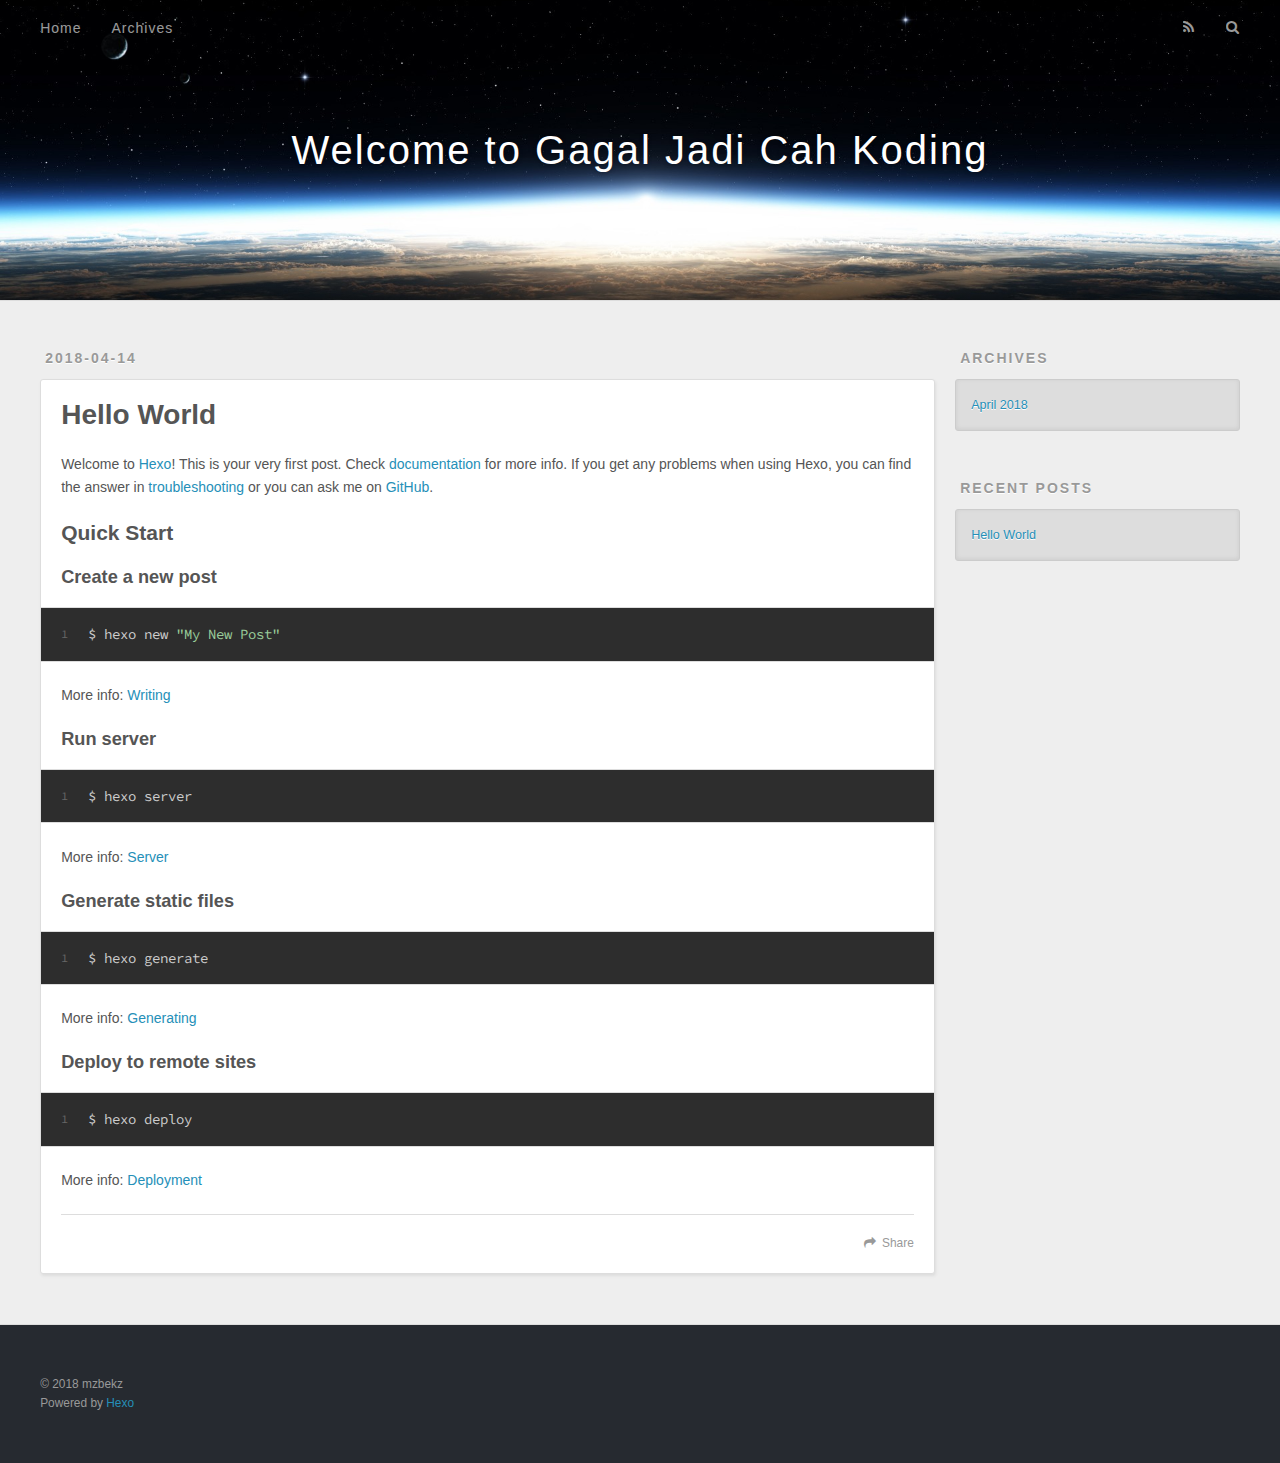
<file: index.html>
<!DOCTYPE html>
<html>
<head>
  <meta charset="utf-8">
  

  
  <title>Welcome to Gagal Jadi Cah Koding</title>
  <meta name="viewport" content="width=device-width, initial-scale=1, maximum-scale=1">
  <meta property="og:type" content="website">
<meta property="og:title" content="Welcome to Gagal Jadi Cah Koding">
<meta property="og:url" content="http://mamuth017.github.io/index.html">
<meta property="og:site_name" content="Welcome to Gagal Jadi Cah Koding">
<meta property="og:locale" content="en">
<meta name="twitter:card" content="summary">
<meta name="twitter:title" content="Welcome to Gagal Jadi Cah Koding">
  
    <link rel="alternate" href="/atom.xml" title="Welcome to Gagal Jadi Cah Koding" type="application/atom+xml">
  
  
    <link rel="icon" href="/favicon.png">
  
  
    <link href="//fonts.googleapis.com/css?family=Source+Code+Pro" rel="stylesheet" type="text/css">
  
  <link rel="stylesheet" href="/css/style.css">
</head>

<body>
  <div id="container">
    <div id="wrap">
      <header id="header">
  <div id="banner"></div>
  <div id="header-outer" class="outer">
    <div id="header-title" class="inner">
      <h1 id="logo-wrap">
        <a href="/" id="logo">Welcome to Gagal Jadi Cah Koding</a>
      </h1>
      
    </div>
    <div id="header-inner" class="inner">
      <nav id="main-nav">
        <a id="main-nav-toggle" class="nav-icon"></a>
        
          <a class="main-nav-link" href="/">Home</a>
        
          <a class="main-nav-link" href="/archives">Archives</a>
        
      </nav>
      <nav id="sub-nav">
        
          <a id="nav-rss-link" class="nav-icon" href="/atom.xml" title="RSS Feed"></a>
        
        <a id="nav-search-btn" class="nav-icon" title="Search"></a>
      </nav>
      <div id="search-form-wrap">
        <form action="//google.com/search" method="get" accept-charset="UTF-8" class="search-form"><input type="search" name="q" class="search-form-input" placeholder="Search"><button type="submit" class="search-form-submit">&#xF002;</button><input type="hidden" name="sitesearch" value="http://mamuth017.github.io"></form>
      </div>
    </div>
  </div>
</header>
      <div class="outer">
        <section id="main">
  
    <article id="post-hello-world" class="article article-type-post" itemscope itemprop="blogPost">
  <div class="article-meta">
    <a href="/2018/04/14/hello-world/" class="article-date">
  <time datetime="2018-04-14T16:30:53.271Z" itemprop="datePublished">2018-04-14</time>
</a>
    
  </div>
  <div class="article-inner">
    
    
      <header class="article-header">
        
  
    <h1 itemprop="name">
      <a class="article-title" href="/2018/04/14/hello-world/">Hello World</a>
    </h1>
  

      </header>
    
    <div class="article-entry" itemprop="articleBody">
      
        <p>Welcome to <a href="https://hexo.io/" target="_blank" rel="noopener">Hexo</a>! This is your very first post. Check <a href="https://hexo.io/docs/" target="_blank" rel="noopener">documentation</a> for more info. If you get any problems when using Hexo, you can find the answer in <a href="https://hexo.io/docs/troubleshooting.html" target="_blank" rel="noopener">troubleshooting</a> or you can ask me on <a href="https://github.com/hexojs/hexo/issues" target="_blank" rel="noopener">GitHub</a>.</p>
<h2 id="Quick-Start"><a href="#Quick-Start" class="headerlink" title="Quick Start"></a>Quick Start</h2><h3 id="Create-a-new-post"><a href="#Create-a-new-post" class="headerlink" title="Create a new post"></a>Create a new post</h3><figure class="highlight bash"><table><tr><td class="gutter"><pre><span class="line">1</span><br></pre></td><td class="code"><pre><span class="line">$ hexo new <span class="string">"My New Post"</span></span><br></pre></td></tr></table></figure>
<p>More info: <a href="https://hexo.io/docs/writing.html" target="_blank" rel="noopener">Writing</a></p>
<h3 id="Run-server"><a href="#Run-server" class="headerlink" title="Run server"></a>Run server</h3><figure class="highlight bash"><table><tr><td class="gutter"><pre><span class="line">1</span><br></pre></td><td class="code"><pre><span class="line">$ hexo server</span><br></pre></td></tr></table></figure>
<p>More info: <a href="https://hexo.io/docs/server.html" target="_blank" rel="noopener">Server</a></p>
<h3 id="Generate-static-files"><a href="#Generate-static-files" class="headerlink" title="Generate static files"></a>Generate static files</h3><figure class="highlight bash"><table><tr><td class="gutter"><pre><span class="line">1</span><br></pre></td><td class="code"><pre><span class="line">$ hexo generate</span><br></pre></td></tr></table></figure>
<p>More info: <a href="https://hexo.io/docs/generating.html" target="_blank" rel="noopener">Generating</a></p>
<h3 id="Deploy-to-remote-sites"><a href="#Deploy-to-remote-sites" class="headerlink" title="Deploy to remote sites"></a>Deploy to remote sites</h3><figure class="highlight bash"><table><tr><td class="gutter"><pre><span class="line">1</span><br></pre></td><td class="code"><pre><span class="line">$ hexo deploy</span><br></pre></td></tr></table></figure>
<p>More info: <a href="https://hexo.io/docs/deployment.html" target="_blank" rel="noopener">Deployment</a></p>

      
    </div>
    <footer class="article-footer">
      <a data-url="http://mamuth017.github.io/2018/04/14/hello-world/" data-id="cjg7ekpvo0000y2jar659qsdq" class="article-share-link">Share</a>
      
      
    </footer>
  </div>
  
</article>


  


</section>
        
          <aside id="sidebar">
  
    

  
    

  
    
  
    
  <div class="widget-wrap">
    <h3 class="widget-title">Archives</h3>
    <div class="widget">
      <ul class="archive-list"><li class="archive-list-item"><a class="archive-list-link" href="/archives/2018/04/">April 2018</a></li></ul>
    </div>
  </div>


  
    
  <div class="widget-wrap">
    <h3 class="widget-title">Recent Posts</h3>
    <div class="widget">
      <ul>
        
          <li>
            <a href="/2018/04/14/hello-world/">Hello World</a>
          </li>
        
      </ul>
    </div>
  </div>

  
</aside>
        
      </div>
      <footer id="footer">
  
  <div class="outer">
    <div id="footer-info" class="inner">
      &copy; 2018 mzbekz<br>
      Powered by <a href="http://hexo.io/" target="_blank">Hexo</a>
    </div>
  </div>
</footer>
    </div>
    <nav id="mobile-nav">
  
    <a href="/" class="mobile-nav-link">Home</a>
  
    <a href="/archives" class="mobile-nav-link">Archives</a>
  
</nav>
    

<script src="//ajax.googleapis.com/ajax/libs/jquery/2.0.3/jquery.min.js"></script>


  <link rel="stylesheet" href="/fancybox/jquery.fancybox.css">
  <script src="/fancybox/jquery.fancybox.pack.js"></script>


<script src="/js/script.js"></script>



  </div>
</body>
</html>
</file>
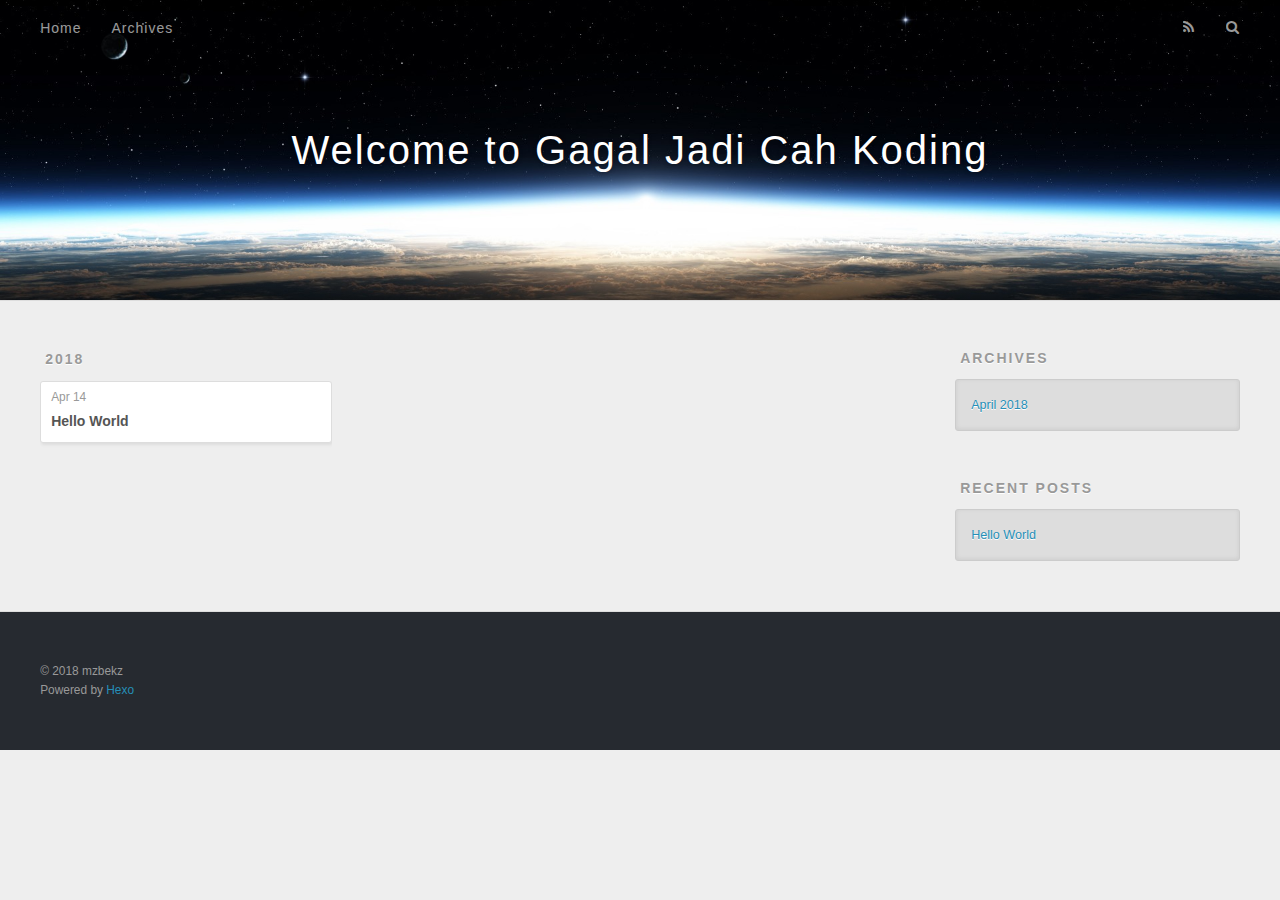
<file: archives/index.html>
<!DOCTYPE html>
<html>
<head>
  <meta charset="utf-8">
  

  
  <title>Archives | Welcome to Gagal Jadi Cah Koding</title>
  <meta name="viewport" content="width=device-width, initial-scale=1, maximum-scale=1">
  <meta property="og:type" content="website">
<meta property="og:title" content="Welcome to Gagal Jadi Cah Koding">
<meta property="og:url" content="http://mamuth017.github.io/archives/index.html">
<meta property="og:site_name" content="Welcome to Gagal Jadi Cah Koding">
<meta property="og:locale" content="en">
<meta name="twitter:card" content="summary">
<meta name="twitter:title" content="Welcome to Gagal Jadi Cah Koding">
  
    <link rel="alternate" href="/atom.xml" title="Welcome to Gagal Jadi Cah Koding" type="application/atom+xml">
  
  
    <link rel="icon" href="/favicon.png">
  
  
    <link href="//fonts.googleapis.com/css?family=Source+Code+Pro" rel="stylesheet" type="text/css">
  
  <link rel="stylesheet" href="/css/style.css">
</head>

<body>
  <div id="container">
    <div id="wrap">
      <header id="header">
  <div id="banner"></div>
  <div id="header-outer" class="outer">
    <div id="header-title" class="inner">
      <h1 id="logo-wrap">
        <a href="/" id="logo">Welcome to Gagal Jadi Cah Koding</a>
      </h1>
      
    </div>
    <div id="header-inner" class="inner">
      <nav id="main-nav">
        <a id="main-nav-toggle" class="nav-icon"></a>
        
          <a class="main-nav-link" href="/">Home</a>
        
          <a class="main-nav-link" href="/archives">Archives</a>
        
      </nav>
      <nav id="sub-nav">
        
          <a id="nav-rss-link" class="nav-icon" href="/atom.xml" title="RSS Feed"></a>
        
        <a id="nav-search-btn" class="nav-icon" title="Search"></a>
      </nav>
      <div id="search-form-wrap">
        <form action="//google.com/search" method="get" accept-charset="UTF-8" class="search-form"><input type="search" name="q" class="search-form-input" placeholder="Search"><button type="submit" class="search-form-submit">&#xF002;</button><input type="hidden" name="sitesearch" value="http://mamuth017.github.io"></form>
      </div>
    </div>
  </div>
</header>
      <div class="outer">
        <section id="main">
  
  
    
    
      
      
      <section class="archives-wrap">
        <div class="archive-year-wrap">
          <a href="/archives/2018" class="archive-year">2018</a>
        </div>
        <div class="archives">
    
    <article class="archive-article archive-type-post">
  <div class="archive-article-inner">
    <header class="archive-article-header">
      <a href="/2018/04/14/hello-world/" class="archive-article-date">
  <time datetime="2018-04-14T16:30:53.271Z" itemprop="datePublished">Apr 14</time>
</a>
      
  
    <h1 itemprop="name">
      <a class="archive-article-title" href="/2018/04/14/hello-world/">Hello World</a>
    </h1>
  

    </header>
  </div>
</article>
  
  
    </div></section>
  


</section>
        
          <aside id="sidebar">
  
    

  
    

  
    
  
    
  <div class="widget-wrap">
    <h3 class="widget-title">Archives</h3>
    <div class="widget">
      <ul class="archive-list"><li class="archive-list-item"><a class="archive-list-link" href="/archives/2018/04/">April 2018</a></li></ul>
    </div>
  </div>


  
    
  <div class="widget-wrap">
    <h3 class="widget-title">Recent Posts</h3>
    <div class="widget">
      <ul>
        
          <li>
            <a href="/2018/04/14/hello-world/">Hello World</a>
          </li>
        
      </ul>
    </div>
  </div>

  
</aside>
        
      </div>
      <footer id="footer">
  
  <div class="outer">
    <div id="footer-info" class="inner">
      &copy; 2018 mzbekz<br>
      Powered by <a href="http://hexo.io/" target="_blank">Hexo</a>
    </div>
  </div>
</footer>
    </div>
    <nav id="mobile-nav">
  
    <a href="/" class="mobile-nav-link">Home</a>
  
    <a href="/archives" class="mobile-nav-link">Archives</a>
  
</nav>
    

<script src="//ajax.googleapis.com/ajax/libs/jquery/2.0.3/jquery.min.js"></script>


  <link rel="stylesheet" href="/fancybox/jquery.fancybox.css">
  <script src="/fancybox/jquery.fancybox.pack.js"></script>


<script src="/js/script.js"></script>



  </div>
</body>
</html>
</file>
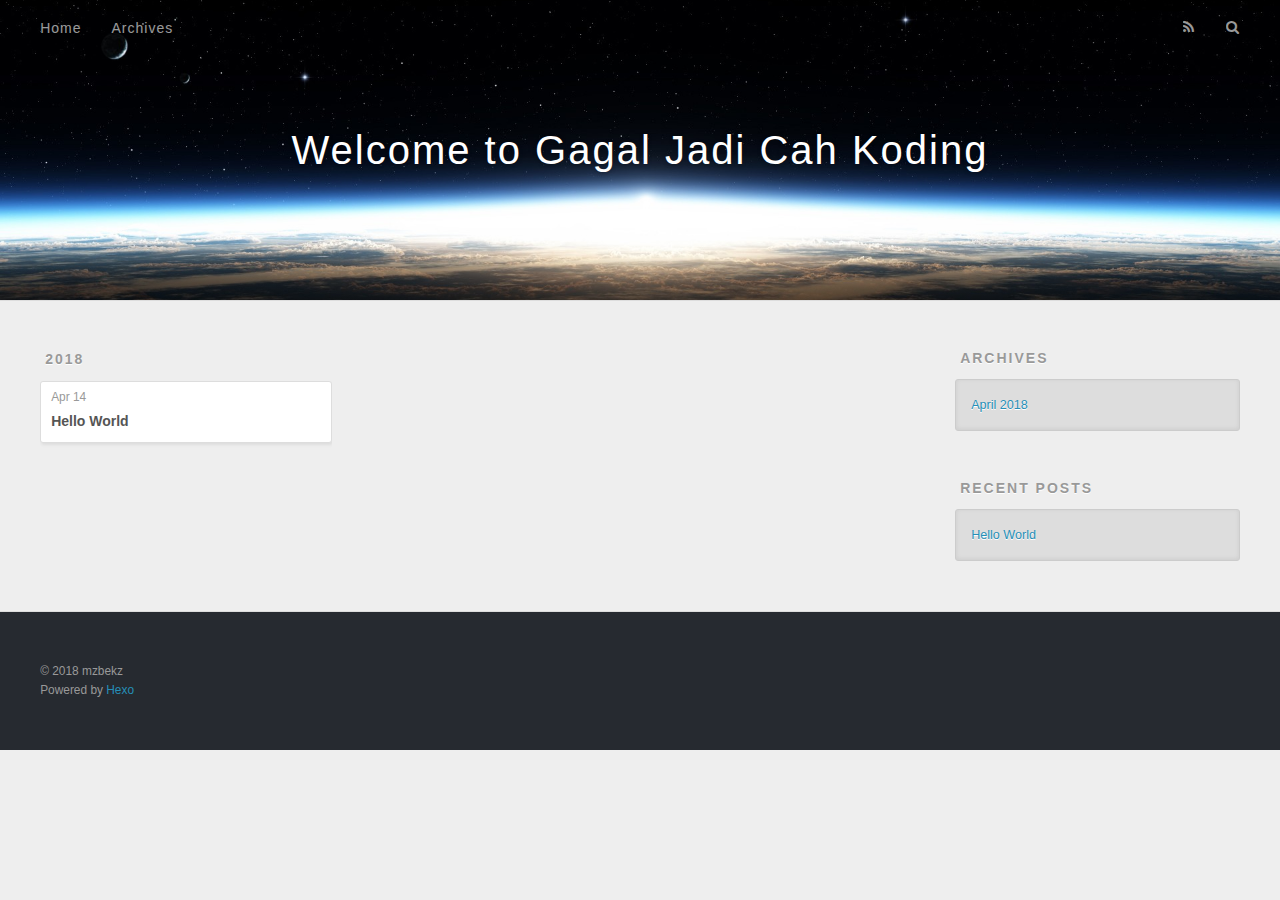
<file: archives/2018/index.html>
<!DOCTYPE html>
<html>
<head>
  <meta charset="utf-8">
  

  
  <title>Archives: 2018 | Welcome to Gagal Jadi Cah Koding</title>
  <meta name="viewport" content="width=device-width, initial-scale=1, maximum-scale=1">
  <meta property="og:type" content="website">
<meta property="og:title" content="Welcome to Gagal Jadi Cah Koding">
<meta property="og:url" content="http://mamuth017.github.io/archives/2018/index.html">
<meta property="og:site_name" content="Welcome to Gagal Jadi Cah Koding">
<meta property="og:locale" content="en">
<meta name="twitter:card" content="summary">
<meta name="twitter:title" content="Welcome to Gagal Jadi Cah Koding">
  
    <link rel="alternate" href="/atom.xml" title="Welcome to Gagal Jadi Cah Koding" type="application/atom+xml">
  
  
    <link rel="icon" href="/favicon.png">
  
  
    <link href="//fonts.googleapis.com/css?family=Source+Code+Pro" rel="stylesheet" type="text/css">
  
  <link rel="stylesheet" href="/css/style.css">
</head>

<body>
  <div id="container">
    <div id="wrap">
      <header id="header">
  <div id="banner"></div>
  <div id="header-outer" class="outer">
    <div id="header-title" class="inner">
      <h1 id="logo-wrap">
        <a href="/" id="logo">Welcome to Gagal Jadi Cah Koding</a>
      </h1>
      
    </div>
    <div id="header-inner" class="inner">
      <nav id="main-nav">
        <a id="main-nav-toggle" class="nav-icon"></a>
        
          <a class="main-nav-link" href="/">Home</a>
        
          <a class="main-nav-link" href="/archives">Archives</a>
        
      </nav>
      <nav id="sub-nav">
        
          <a id="nav-rss-link" class="nav-icon" href="/atom.xml" title="RSS Feed"></a>
        
        <a id="nav-search-btn" class="nav-icon" title="Search"></a>
      </nav>
      <div id="search-form-wrap">
        <form action="//google.com/search" method="get" accept-charset="UTF-8" class="search-form"><input type="search" name="q" class="search-form-input" placeholder="Search"><button type="submit" class="search-form-submit">&#xF002;</button><input type="hidden" name="sitesearch" value="http://mamuth017.github.io"></form>
      </div>
    </div>
  </div>
</header>
      <div class="outer">
        <section id="main">
  
  
    
    
      
      
      <section class="archives-wrap">
        <div class="archive-year-wrap">
          <a href="/archives/2018" class="archive-year">2018</a>
        </div>
        <div class="archives">
    
    <article class="archive-article archive-type-post">
  <div class="archive-article-inner">
    <header class="archive-article-header">
      <a href="/2018/04/14/hello-world/" class="archive-article-date">
  <time datetime="2018-04-14T16:30:53.271Z" itemprop="datePublished">Apr 14</time>
</a>
      
  
    <h1 itemprop="name">
      <a class="archive-article-title" href="/2018/04/14/hello-world/">Hello World</a>
    </h1>
  

    </header>
  </div>
</article>
  
  
    </div></section>
  


</section>
        
          <aside id="sidebar">
  
    

  
    

  
    
  
    
  <div class="widget-wrap">
    <h3 class="widget-title">Archives</h3>
    <div class="widget">
      <ul class="archive-list"><li class="archive-list-item"><a class="archive-list-link" href="/archives/2018/04/">April 2018</a></li></ul>
    </div>
  </div>


  
    
  <div class="widget-wrap">
    <h3 class="widget-title">Recent Posts</h3>
    <div class="widget">
      <ul>
        
          <li>
            <a href="/2018/04/14/hello-world/">Hello World</a>
          </li>
        
      </ul>
    </div>
  </div>

  
</aside>
        
      </div>
      <footer id="footer">
  
  <div class="outer">
    <div id="footer-info" class="inner">
      &copy; 2018 mzbekz<br>
      Powered by <a href="http://hexo.io/" target="_blank">Hexo</a>
    </div>
  </div>
</footer>
    </div>
    <nav id="mobile-nav">
  
    <a href="/" class="mobile-nav-link">Home</a>
  
    <a href="/archives" class="mobile-nav-link">Archives</a>
  
</nav>
    

<script src="//ajax.googleapis.com/ajax/libs/jquery/2.0.3/jquery.min.js"></script>


  <link rel="stylesheet" href="/fancybox/jquery.fancybox.css">
  <script src="/fancybox/jquery.fancybox.pack.js"></script>


<script src="/js/script.js"></script>



  </div>
</body>
</html>
</file>
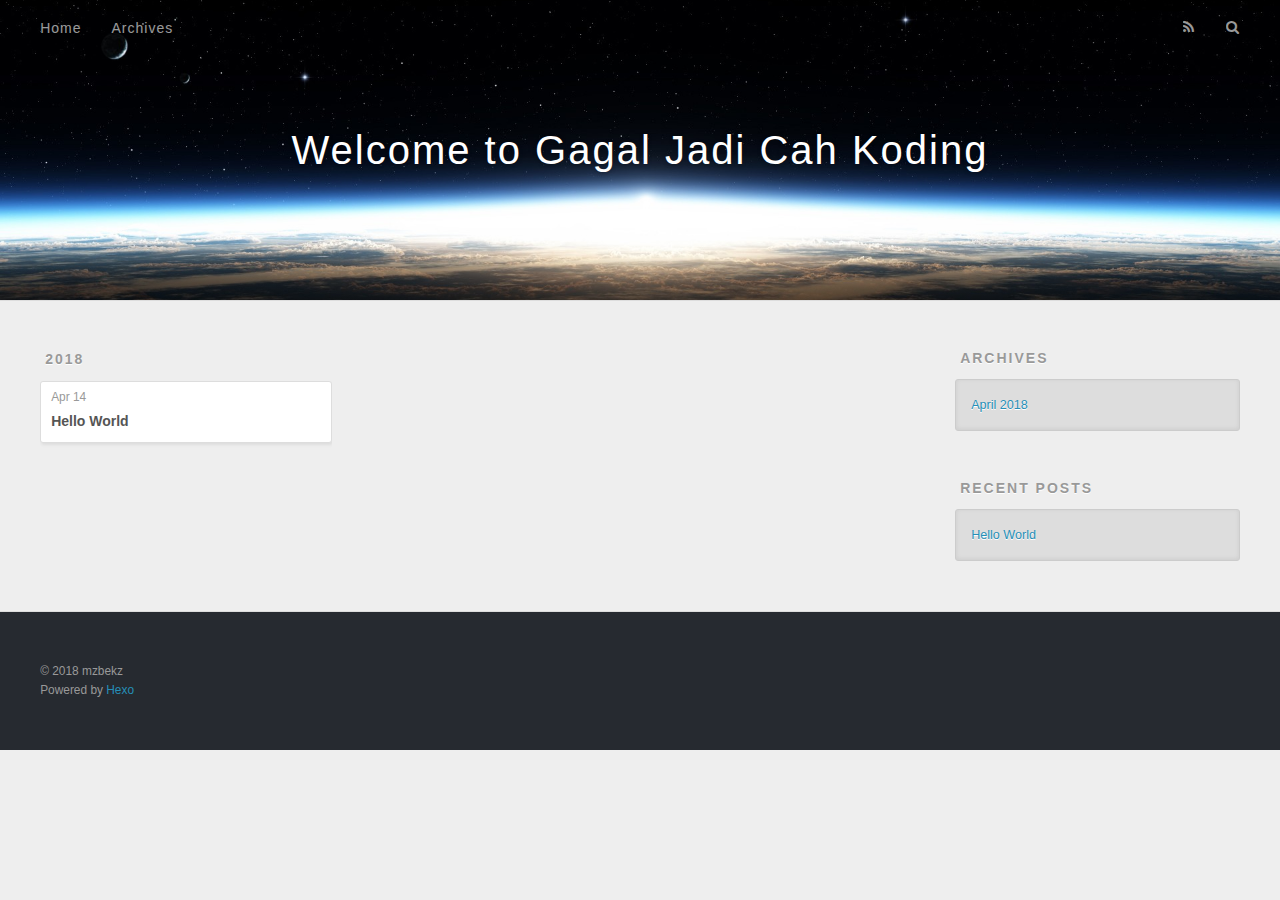
<file: archives/2018/04/index.html>
<!DOCTYPE html>
<html>
<head>
  <meta charset="utf-8">
  

  
  <title>Archives: 2018/4 | Welcome to Gagal Jadi Cah Koding</title>
  <meta name="viewport" content="width=device-width, initial-scale=1, maximum-scale=1">
  <meta property="og:type" content="website">
<meta property="og:title" content="Welcome to Gagal Jadi Cah Koding">
<meta property="og:url" content="http://mamuth017.github.io/archives/2018/04/index.html">
<meta property="og:site_name" content="Welcome to Gagal Jadi Cah Koding">
<meta property="og:locale" content="en">
<meta name="twitter:card" content="summary">
<meta name="twitter:title" content="Welcome to Gagal Jadi Cah Koding">
  
    <link rel="alternate" href="/atom.xml" title="Welcome to Gagal Jadi Cah Koding" type="application/atom+xml">
  
  
    <link rel="icon" href="/favicon.png">
  
  
    <link href="//fonts.googleapis.com/css?family=Source+Code+Pro" rel="stylesheet" type="text/css">
  
  <link rel="stylesheet" href="/css/style.css">
</head>

<body>
  <div id="container">
    <div id="wrap">
      <header id="header">
  <div id="banner"></div>
  <div id="header-outer" class="outer">
    <div id="header-title" class="inner">
      <h1 id="logo-wrap">
        <a href="/" id="logo">Welcome to Gagal Jadi Cah Koding</a>
      </h1>
      
    </div>
    <div id="header-inner" class="inner">
      <nav id="main-nav">
        <a id="main-nav-toggle" class="nav-icon"></a>
        
          <a class="main-nav-link" href="/">Home</a>
        
          <a class="main-nav-link" href="/archives">Archives</a>
        
      </nav>
      <nav id="sub-nav">
        
          <a id="nav-rss-link" class="nav-icon" href="/atom.xml" title="RSS Feed"></a>
        
        <a id="nav-search-btn" class="nav-icon" title="Search"></a>
      </nav>
      <div id="search-form-wrap">
        <form action="//google.com/search" method="get" accept-charset="UTF-8" class="search-form"><input type="search" name="q" class="search-form-input" placeholder="Search"><button type="submit" class="search-form-submit">&#xF002;</button><input type="hidden" name="sitesearch" value="http://mamuth017.github.io"></form>
      </div>
    </div>
  </div>
</header>
      <div class="outer">
        <section id="main">
  
  
    
    
      
      
      <section class="archives-wrap">
        <div class="archive-year-wrap">
          <a href="/archives/2018" class="archive-year">2018</a>
        </div>
        <div class="archives">
    
    <article class="archive-article archive-type-post">
  <div class="archive-article-inner">
    <header class="archive-article-header">
      <a href="/2018/04/14/hello-world/" class="archive-article-date">
  <time datetime="2018-04-14T16:30:53.271Z" itemprop="datePublished">Apr 14</time>
</a>
      
  
    <h1 itemprop="name">
      <a class="archive-article-title" href="/2018/04/14/hello-world/">Hello World</a>
    </h1>
  

    </header>
  </div>
</article>
  
  
    </div></section>
  


</section>
        
          <aside id="sidebar">
  
    

  
    

  
    
  
    
  <div class="widget-wrap">
    <h3 class="widget-title">Archives</h3>
    <div class="widget">
      <ul class="archive-list"><li class="archive-list-item"><a class="archive-list-link" href="/archives/2018/04/">April 2018</a></li></ul>
    </div>
  </div>


  
    
  <div class="widget-wrap">
    <h3 class="widget-title">Recent Posts</h3>
    <div class="widget">
      <ul>
        
          <li>
            <a href="/2018/04/14/hello-world/">Hello World</a>
          </li>
        
      </ul>
    </div>
  </div>

  
</aside>
        
      </div>
      <footer id="footer">
  
  <div class="outer">
    <div id="footer-info" class="inner">
      &copy; 2018 mzbekz<br>
      Powered by <a href="http://hexo.io/" target="_blank">Hexo</a>
    </div>
  </div>
</footer>
    </div>
    <nav id="mobile-nav">
  
    <a href="/" class="mobile-nav-link">Home</a>
  
    <a href="/archives" class="mobile-nav-link">Archives</a>
  
</nav>
    

<script src="//ajax.googleapis.com/ajax/libs/jquery/2.0.3/jquery.min.js"></script>


  <link rel="stylesheet" href="/fancybox/jquery.fancybox.css">
  <script src="/fancybox/jquery.fancybox.pack.js"></script>


<script src="/js/script.js"></script>



  </div>
</body>
</html>
</file>
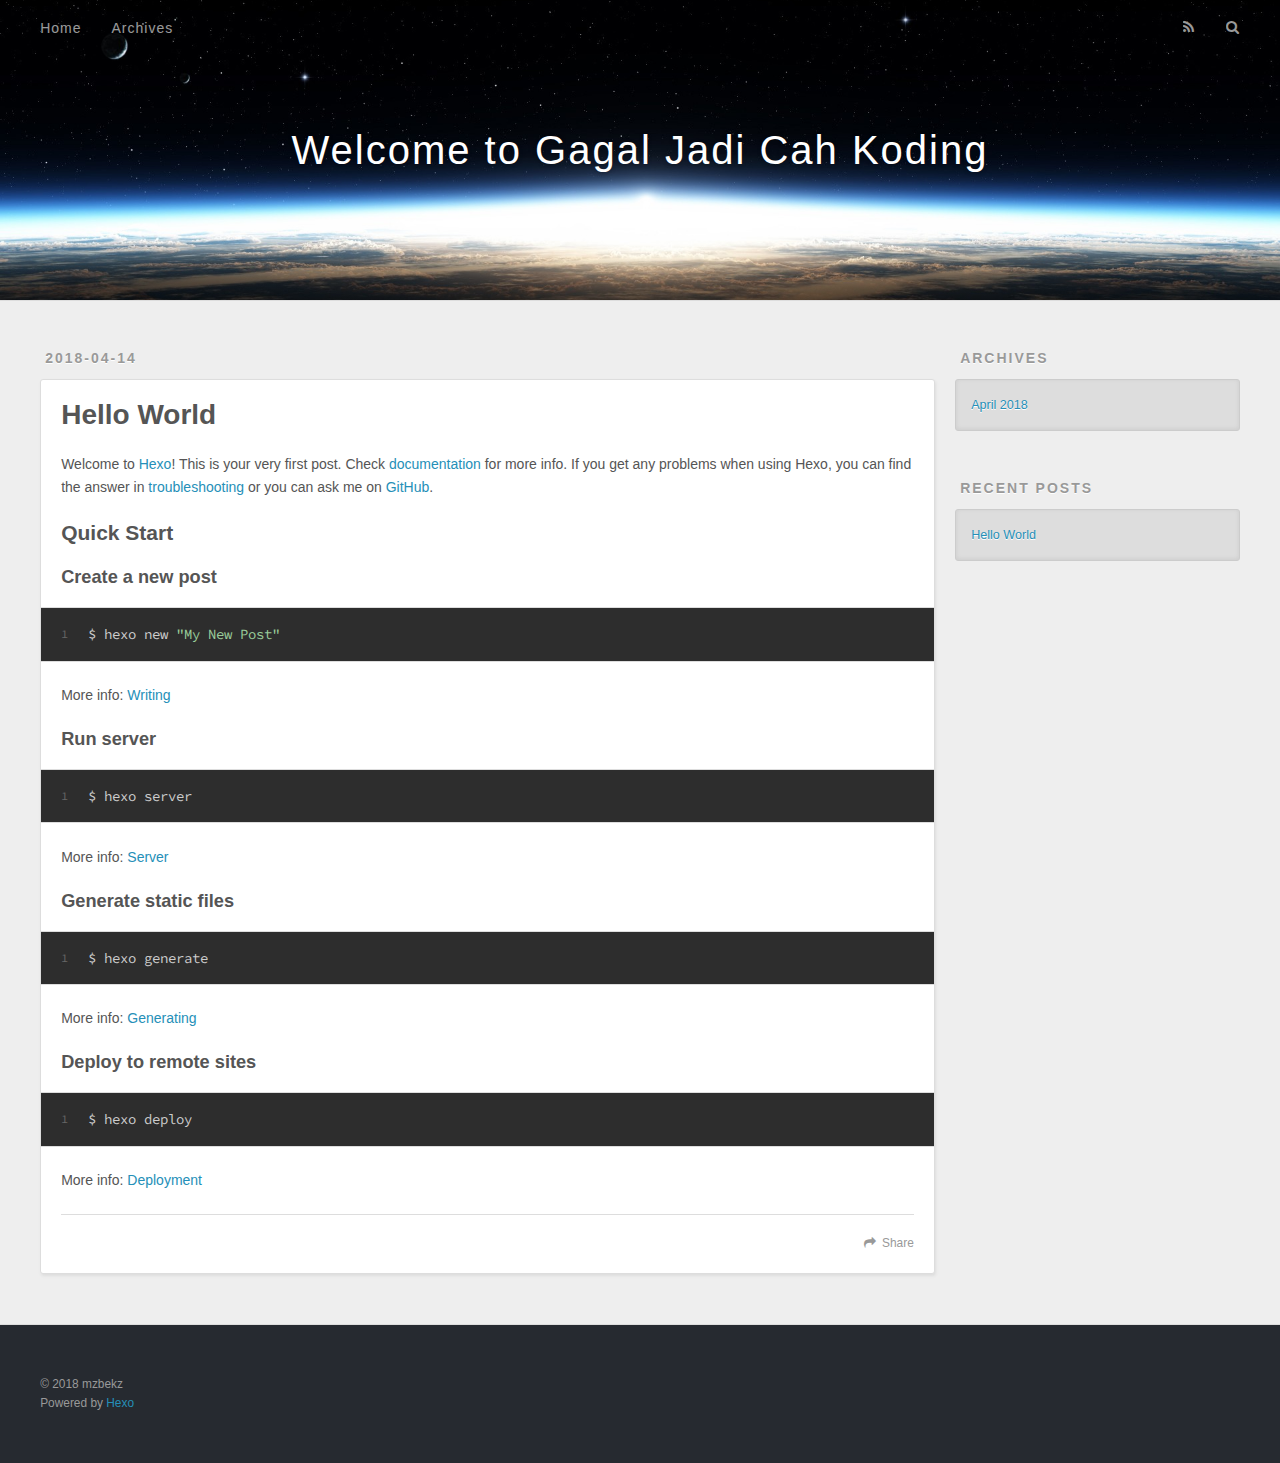
<file: 2018/04/14/hello-world/index.html>
<!DOCTYPE html>
<html>
<head>
  <meta charset="utf-8">
  

  
  <title>Hello World | Welcome to Gagal Jadi Cah Koding</title>
  <meta name="viewport" content="width=device-width, initial-scale=1, maximum-scale=1">
  <meta name="description" content="Welcome to Hexo! This is your very first post. Check documentation for more info. If you get any problems when using Hexo, you can find the answer in troubleshooting or you can ask me on GitHub. Quick">
<meta property="og:type" content="article">
<meta property="og:title" content="Hello World">
<meta property="og:url" content="http://mamuth017.github.io/2018/04/14/hello-world/index.html">
<meta property="og:site_name" content="Welcome to Gagal Jadi Cah Koding">
<meta property="og:description" content="Welcome to Hexo! This is your very first post. Check documentation for more info. If you get any problems when using Hexo, you can find the answer in troubleshooting or you can ask me on GitHub. Quick">
<meta property="og:locale" content="en">
<meta property="og:updated_time" content="2018-04-14T16:30:53.271Z">
<meta name="twitter:card" content="summary">
<meta name="twitter:title" content="Hello World">
<meta name="twitter:description" content="Welcome to Hexo! This is your very first post. Check documentation for more info. If you get any problems when using Hexo, you can find the answer in troubleshooting or you can ask me on GitHub. Quick">
  
    <link rel="alternate" href="/atom.xml" title="Welcome to Gagal Jadi Cah Koding" type="application/atom+xml">
  
  
    <link rel="icon" href="/favicon.png">
  
  
    <link href="//fonts.googleapis.com/css?family=Source+Code+Pro" rel="stylesheet" type="text/css">
  
  <link rel="stylesheet" href="/css/style.css">
</head>

<body>
  <div id="container">
    <div id="wrap">
      <header id="header">
  <div id="banner"></div>
  <div id="header-outer" class="outer">
    <div id="header-title" class="inner">
      <h1 id="logo-wrap">
        <a href="/" id="logo">Welcome to Gagal Jadi Cah Koding</a>
      </h1>
      
    </div>
    <div id="header-inner" class="inner">
      <nav id="main-nav">
        <a id="main-nav-toggle" class="nav-icon"></a>
        
          <a class="main-nav-link" href="/">Home</a>
        
          <a class="main-nav-link" href="/archives">Archives</a>
        
      </nav>
      <nav id="sub-nav">
        
          <a id="nav-rss-link" class="nav-icon" href="/atom.xml" title="RSS Feed"></a>
        
        <a id="nav-search-btn" class="nav-icon" title="Search"></a>
      </nav>
      <div id="search-form-wrap">
        <form action="//google.com/search" method="get" accept-charset="UTF-8" class="search-form"><input type="search" name="q" class="search-form-input" placeholder="Search"><button type="submit" class="search-form-submit">&#xF002;</button><input type="hidden" name="sitesearch" value="http://mamuth017.github.io"></form>
      </div>
    </div>
  </div>
</header>
      <div class="outer">
        <section id="main"><article id="post-hello-world" class="article article-type-post" itemscope itemprop="blogPost">
  <div class="article-meta">
    <a href="/2018/04/14/hello-world/" class="article-date">
  <time datetime="2018-04-14T16:30:53.271Z" itemprop="datePublished">2018-04-14</time>
</a>
    
  </div>
  <div class="article-inner">
    
    
      <header class="article-header">
        
  
    <h1 class="article-title" itemprop="name">
      Hello World
    </h1>
  

      </header>
    
    <div class="article-entry" itemprop="articleBody">
      
        <p>Welcome to <a href="https://hexo.io/" target="_blank" rel="noopener">Hexo</a>! This is your very first post. Check <a href="https://hexo.io/docs/" target="_blank" rel="noopener">documentation</a> for more info. If you get any problems when using Hexo, you can find the answer in <a href="https://hexo.io/docs/troubleshooting.html" target="_blank" rel="noopener">troubleshooting</a> or you can ask me on <a href="https://github.com/hexojs/hexo/issues" target="_blank" rel="noopener">GitHub</a>.</p>
<h2 id="Quick-Start"><a href="#Quick-Start" class="headerlink" title="Quick Start"></a>Quick Start</h2><h3 id="Create-a-new-post"><a href="#Create-a-new-post" class="headerlink" title="Create a new post"></a>Create a new post</h3><figure class="highlight bash"><table><tr><td class="gutter"><pre><span class="line">1</span><br></pre></td><td class="code"><pre><span class="line">$ hexo new <span class="string">"My New Post"</span></span><br></pre></td></tr></table></figure>
<p>More info: <a href="https://hexo.io/docs/writing.html" target="_blank" rel="noopener">Writing</a></p>
<h3 id="Run-server"><a href="#Run-server" class="headerlink" title="Run server"></a>Run server</h3><figure class="highlight bash"><table><tr><td class="gutter"><pre><span class="line">1</span><br></pre></td><td class="code"><pre><span class="line">$ hexo server</span><br></pre></td></tr></table></figure>
<p>More info: <a href="https://hexo.io/docs/server.html" target="_blank" rel="noopener">Server</a></p>
<h3 id="Generate-static-files"><a href="#Generate-static-files" class="headerlink" title="Generate static files"></a>Generate static files</h3><figure class="highlight bash"><table><tr><td class="gutter"><pre><span class="line">1</span><br></pre></td><td class="code"><pre><span class="line">$ hexo generate</span><br></pre></td></tr></table></figure>
<p>More info: <a href="https://hexo.io/docs/generating.html" target="_blank" rel="noopener">Generating</a></p>
<h3 id="Deploy-to-remote-sites"><a href="#Deploy-to-remote-sites" class="headerlink" title="Deploy to remote sites"></a>Deploy to remote sites</h3><figure class="highlight bash"><table><tr><td class="gutter"><pre><span class="line">1</span><br></pre></td><td class="code"><pre><span class="line">$ hexo deploy</span><br></pre></td></tr></table></figure>
<p>More info: <a href="https://hexo.io/docs/deployment.html" target="_blank" rel="noopener">Deployment</a></p>

      
    </div>
    <footer class="article-footer">
      <a data-url="http://mamuth017.github.io/2018/04/14/hello-world/" data-id="cjg7ekpvo0000y2jar659qsdq" class="article-share-link">Share</a>
      
      
    </footer>
  </div>
  
    
  
</article>

</section>
        
          <aside id="sidebar">
  
    

  
    

  
    
  
    
  <div class="widget-wrap">
    <h3 class="widget-title">Archives</h3>
    <div class="widget">
      <ul class="archive-list"><li class="archive-list-item"><a class="archive-list-link" href="/archives/2018/04/">April 2018</a></li></ul>
    </div>
  </div>


  
    
  <div class="widget-wrap">
    <h3 class="widget-title">Recent Posts</h3>
    <div class="widget">
      <ul>
        
          <li>
            <a href="/2018/04/14/hello-world/">Hello World</a>
          </li>
        
      </ul>
    </div>
  </div>

  
</aside>
        
      </div>
      <footer id="footer">
  
  <div class="outer">
    <div id="footer-info" class="inner">
      &copy; 2018 mzbekz<br>
      Powered by <a href="http://hexo.io/" target="_blank">Hexo</a>
    </div>
  </div>
</footer>
    </div>
    <nav id="mobile-nav">
  
    <a href="/" class="mobile-nav-link">Home</a>
  
    <a href="/archives" class="mobile-nav-link">Archives</a>
  
</nav>
    

<script src="//ajax.googleapis.com/ajax/libs/jquery/2.0.3/jquery.min.js"></script>


  <link rel="stylesheet" href="/fancybox/jquery.fancybox.css">
  <script src="/fancybox/jquery.fancybox.pack.js"></script>


<script src="/js/script.js"></script>



  </div>
</body>
</html>
</file>
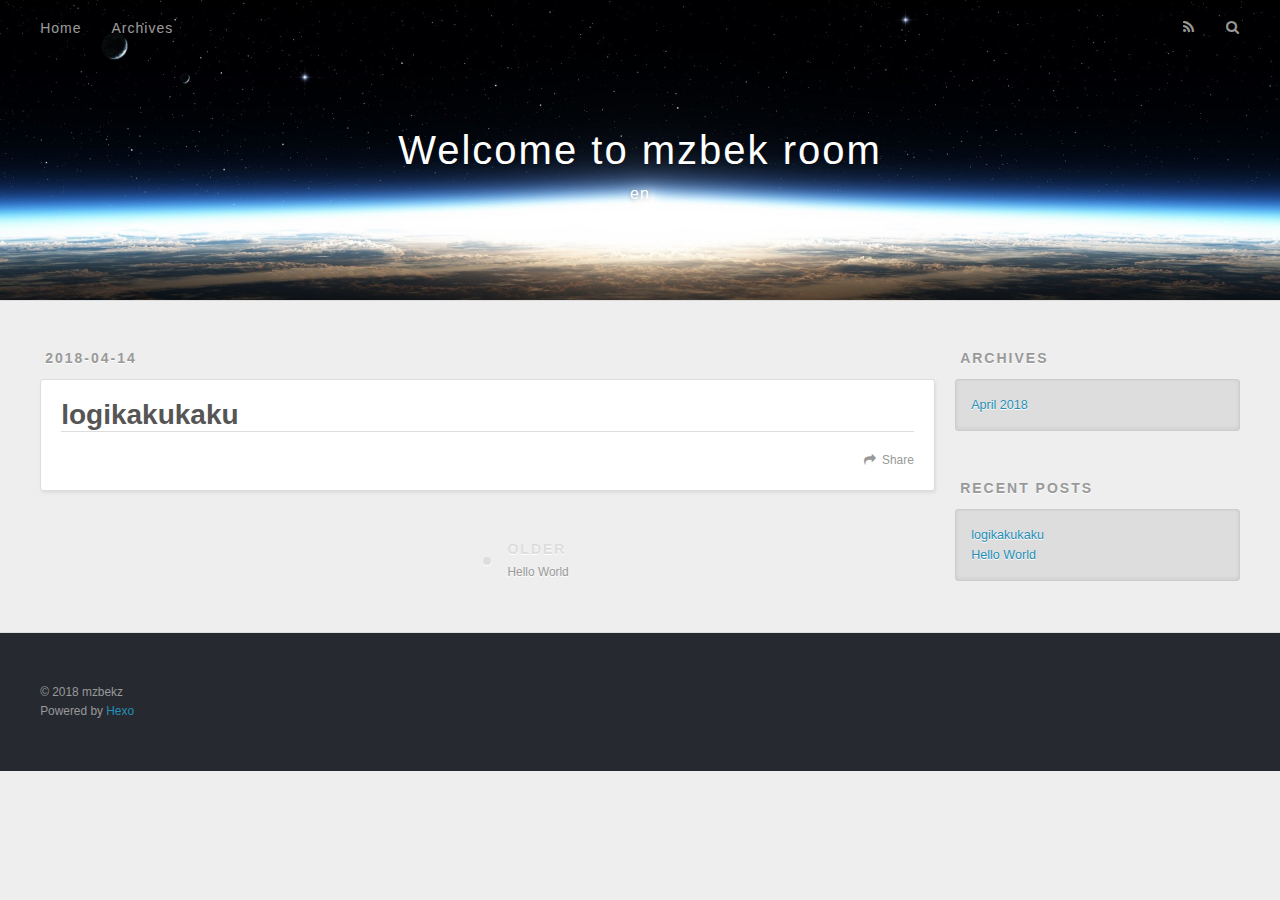
<file: 2018/04/14/logikakukaku/index.html>
<!DOCTYPE html>
<html>
<head>
  <meta charset="utf-8">
  

  
  <title>logikakukaku | Welcome to mzbek room</title>
  <meta name="viewport" content="width=device-width, initial-scale=1, maximum-scale=1">
  <meta property="og:type" content="article">
<meta property="og:title" content="logikakukaku">
<meta property="og:url" content="http://mamuth017.github.io/2018/04/14/logikakukaku/index.html">
<meta property="og:site_name" content="Welcome to mzbek room">
<meta property="og:locale" content="en">
<meta property="og:updated_time" content="2018-04-14T16:59:26.237Z">
<meta name="twitter:card" content="summary">
<meta name="twitter:title" content="logikakukaku">
  
    <link rel="alternate" href="/atom.xml" title="Welcome to mzbek room" type="application/atom+xml">
  
  
    <link rel="icon" href="/favicon.png">
  
  
    <link href="//fonts.googleapis.com/css?family=Source+Code+Pro" rel="stylesheet" type="text/css">
  
  <link rel="stylesheet" href="/css/style.css">
</head>

<body>
  <div id="container">
    <div id="wrap">
      <header id="header">
  <div id="banner"></div>
  <div id="header-outer" class="outer">
    <div id="header-title" class="inner">
      <h1 id="logo-wrap">
        <a href="/" id="logo">Welcome to mzbek room</a>
      </h1>
      
        <h2 id="subtitle-wrap">
          <a href="/" id="subtitle">en</a>
        </h2>
      
    </div>
    <div id="header-inner" class="inner">
      <nav id="main-nav">
        <a id="main-nav-toggle" class="nav-icon"></a>
        
          <a class="main-nav-link" href="/">Home</a>
        
          <a class="main-nav-link" href="/archives">Archives</a>
        
      </nav>
      <nav id="sub-nav">
        
          <a id="nav-rss-link" class="nav-icon" href="/atom.xml" title="RSS Feed"></a>
        
        <a id="nav-search-btn" class="nav-icon" title="Search"></a>
      </nav>
      <div id="search-form-wrap">
        <form action="//google.com/search" method="get" accept-charset="UTF-8" class="search-form"><input type="search" name="q" class="search-form-input" placeholder="Search"><button type="submit" class="search-form-submit">&#xF002;</button><input type="hidden" name="sitesearch" value="http://mamuth017.github.io"></form>
      </div>
    </div>
  </div>
</header>
      <div class="outer">
        <section id="main"><article id="post-logikakukaku" class="article article-type-post" itemscope itemprop="blogPost">
  <div class="article-meta">
    <a href="/2018/04/14/logikakukaku/" class="article-date">
  <time datetime="2018-04-14T16:59:26.000Z" itemprop="datePublished">2018-04-14</time>
</a>
    
  </div>
  <div class="article-inner">
    
    
      <header class="article-header">
        
  
    <h1 class="article-title" itemprop="name">
      logikakukaku
    </h1>
  

      </header>
    
    <div class="article-entry" itemprop="articleBody">
      
        
      
    </div>
    <footer class="article-footer">
      <a data-url="http://mamuth017.github.io/2018/04/14/logikakukaku/" data-id="cjg0dkc5k0001q1jasx2w2wb5" class="article-share-link">Share</a>
      
      
    </footer>
  </div>
  
    
<nav id="article-nav">
  
  
    <a href="/2018/04/14/hello-world/" id="article-nav-older" class="article-nav-link-wrap">
      <strong class="article-nav-caption">Older</strong>
      <div class="article-nav-title">Hello World</div>
    </a>
  
</nav>

  
</article>

</section>
        
          <aside id="sidebar">
  
    

  
    

  
    
  
    
  <div class="widget-wrap">
    <h3 class="widget-title">Archives</h3>
    <div class="widget">
      <ul class="archive-list"><li class="archive-list-item"><a class="archive-list-link" href="/archives/2018/04/">April 2018</a></li></ul>
    </div>
  </div>


  
    
  <div class="widget-wrap">
    <h3 class="widget-title">Recent Posts</h3>
    <div class="widget">
      <ul>
        
          <li>
            <a href="/2018/04/14/logikakukaku/">logikakukaku</a>
          </li>
        
          <li>
            <a href="/2018/04/14/hello-world/">Hello World</a>
          </li>
        
      </ul>
    </div>
  </div>

  
</aside>
        
      </div>
      <footer id="footer">
  
  <div class="outer">
    <div id="footer-info" class="inner">
      &copy; 2018 mzbekz<br>
      Powered by <a href="http://hexo.io/" target="_blank">Hexo</a>
    </div>
  </div>
</footer>
    </div>
    <nav id="mobile-nav">
  
    <a href="/" class="mobile-nav-link">Home</a>
  
    <a href="/archives" class="mobile-nav-link">Archives</a>
  
</nav>
    

<script src="//ajax.googleapis.com/ajax/libs/jquery/2.0.3/jquery.min.js"></script>


  <link rel="stylesheet" href="/fancybox/jquery.fancybox.css">
  <script src="/fancybox/jquery.fancybox.pack.js"></script>


<script src="/js/script.js"></script>



  </div>
</body>
</html>
</file>
<file: css/style.css>
body {
  width: 100%;
}
body:before,
body:after {
  content: "";
  display: table;
}
body:after {
  clear: both;
}
html,
body,
div,
span,
applet,
object,
iframe,
h1,
h2,
h3,
h4,
h5,
h6,
p,
blockquote,
pre,
a,
abbr,
acronym,
address,
big,
cite,
code,
del,
dfn,
em,
img,
ins,
kbd,
q,
s,
samp,
small,
strike,
strong,
sub,
sup,
tt,
var,
dl,
dt,
dd,
ol,
ul,
li,
fieldset,
form,
label,
legend,
table,
caption,
tbody,
tfoot,
thead,
tr,
th,
td {
  margin: 0;
  padding: 0;
  border: 0;
  outline: 0;
  font-weight: inherit;
  font-style: inherit;
  font-family: inherit;
  font-size: 100%;
  vertical-align: baseline;
}
body {
  line-height: 1;
  color: #000;
  background: #fff;
}
ol,
ul {
  list-style: none;
}
table {
  border-collapse: separate;
  border-spacing: 0;
  vertical-align: middle;
}
caption,
th,
td {
  text-align: left;
  font-weight: normal;
  vertical-align: middle;
}
a img {
  border: none;
}
input,
button {
  margin: 0;
  padding: 0;
}
input::-moz-focus-inner,
button::-moz-focus-inner {
  border: 0;
  padding: 0;
}
@font-face {
  font-family: FontAwesome;
  font-style: normal;
  font-weight: normal;
  src: url("fonts/fontawesome-webfont.eot?v=#4.0.3");
  src: url("fonts/fontawesome-webfont.eot?#iefix&v=#4.0.3") format("embedded-opentype"), url("fonts/fontawesome-webfont.woff?v=#4.0.3") format("woff"), url("fonts/fontawesome-webfont.ttf?v=#4.0.3") format("truetype"), url("fonts/fontawesome-webfont.svg#fontawesomeregular?v=#4.0.3") format("svg");
}
html,
body,
#container {
  height: 100%;
}
body {
  background: #eee;
  font: 14px -apple-system, BlinkMacSystemFont, "Segoe UI", "Roboto", "Oxygen", "Ubuntu", "Cantarell", "Fira Sans", "Droid Sans", "Helvetica Neue", sans-serif;
  -webkit-text-size-adjust: 100%;
}
.outer {
  max-width: 1220px;
  margin: 0 auto;
  padding: 0 20px;
}
.outer:before,
.outer:after {
  content: "";
  display: table;
}
.outer:after {
  clear: both;
}
.inner {
  display: inline;
  float: left;
  width: 98.33333333333333%;
  margin: 0 0.833333333333333%;
}
.left,
.alignleft {
  float: left;
}
.right,
.alignright {
  float: right;
}
.clear {
  clear: both;
}
#container {
  position: relative;
}
.mobile-nav-on {
  overflow: hidden;
}
#wrap {
  height: 100%;
  width: 100%;
  position: absolute;
  top: 0;
  left: 0;
  -webkit-transition: 0.2s ease-out;
  -moz-transition: 0.2s ease-out;
  -ms-transition: 0.2s ease-out;
  transition: 0.2s ease-out;
  z-index: 1;
  background: #eee;
}
.mobile-nav-on #wrap {
  left: 280px;
}
@media screen and (min-width: 768px) {
  #main {
    display: inline;
    float: left;
    width: 73.33333333333333%;
    margin: 0 0.833333333333333%;
  }
}
.article-date,
.article-category-link,
.archive-year,
.widget-title {
  text-decoration: none;
  text-transform: uppercase;
  letter-spacing: 2px;
  color: #999;
  margin-bottom: 1em;
  margin-left: 5px;
  line-height: 1em;
  text-shadow: 0 1px #fff;
  font-weight: bold;
}
.article-inner,
.archive-article-inner {
  background: #fff;
  -webkit-box-shadow: 1px 2px 3px #ddd;
  box-shadow: 1px 2px 3px #ddd;
  border: 1px solid #ddd;
  border-radius: 3px;
}
.article-entry h1,
.widget h1 {
  font-size: 2em;
}
.article-entry h2,
.widget h2 {
  font-size: 1.5em;
}
.article-entry h3,
.widget h3 {
  font-size: 1.3em;
}
.article-entry h4,
.widget h4 {
  font-size: 1.2em;
}
.article-entry h5,
.widget h5 {
  font-size: 1em;
}
.article-entry h6,
.widget h6 {
  font-size: 1em;
  color: #999;
}
.article-entry hr,
.widget hr {
  border: 1px dashed #ddd;
}
.article-entry strong,
.widget strong {
  font-weight: bold;
}
.article-entry em,
.widget em,
.article-entry cite,
.widget cite {
  font-style: italic;
}
.article-entry sup,
.widget sup,
.article-entry sub,
.widget sub {
  font-size: 0.75em;
  line-height: 0;
  position: relative;
  vertical-align: baseline;
}
.article-entry sup,
.widget sup {
  top: -0.5em;
}
.article-entry sub,
.widget sub {
  bottom: -0.2em;
}
.article-entry small,
.widget small {
  font-size: 0.85em;
}
.article-entry acronym,
.widget acronym,
.article-entry abbr,
.widget abbr {
  border-bottom: 1px dotted;
}
.article-entry ul,
.widget ul,
.article-entry ol,
.widget ol,
.article-entry dl,
.widget dl {
  margin: 0 20px;
  line-height: 1.6em;
}
.article-entry ul ul,
.widget ul ul,
.article-entry ol ul,
.widget ol ul,
.article-entry ul ol,
.widget ul ol,
.article-entry ol ol,
.widget ol ol {
  margin-top: 0;
  margin-bottom: 0;
}
.article-entry ul,
.widget ul {
  list-style: disc;
}
.article-entry ol,
.widget ol {
  list-style: decimal;
}
.article-entry dt,
.widget dt {
  font-weight: bold;
}
#header {
  height: 300px;
  position: relative;
  border-bottom: 1px solid #ddd;
}
#header:before,
#header:after {
  content: "";
  position: absolute;
  left: 0;
  right: 0;
  height: 40px;
}
#header:before {
  top: 0;
  background: -webkit-linear-gradient(rgba(0,0,0,0.2), transparent);
  background: -moz-linear-gradient(rgba(0,0,0,0.2), transparent);
  background: -ms-linear-gradient(rgba(0,0,0,0.2), transparent);
  background: linear-gradient(rgba(0,0,0,0.2), transparent);
}
#header:after {
  bottom: 0;
  background: -webkit-linear-gradient(transparent, rgba(0,0,0,0.2));
  background: -moz-linear-gradient(transparent, rgba(0,0,0,0.2));
  background: -ms-linear-gradient(transparent, rgba(0,0,0,0.2));
  background: linear-gradient(transparent, rgba(0,0,0,0.2));
}
#header-outer {
  height: 100%;
  position: relative;
}
#header-inner {
  position: relative;
  overflow: hidden;
}
#banner {
  position: absolute;
  top: 0;
  left: 0;
  width: 100%;
  height: 100%;
  background: url("images/banner.jpg") center #000;
  -webkit-background-size: cover;
  -moz-background-size: cover;
  background-size: cover;
  z-index: -1;
}
#header-title {
  text-align: center;
  height: 40px;
  position: absolute;
  top: 50%;
  left: 0;
  margin-top: -20px;
}
#logo,
#subtitle {
  text-decoration: none;
  color: #fff;
  font-weight: 300;
  text-shadow: 0 1px 4px rgba(0,0,0,0.3);
}
#logo {
  font-size: 40px;
  line-height: 40px;
  letter-spacing: 2px;
}
#subtitle {
  font-size: 16px;
  line-height: 16px;
  letter-spacing: 1px;
}
#subtitle-wrap {
  margin-top: 16px;
}
#main-nav {
  float: left;
  margin-left: -15px;
}
.nav-icon,
.main-nav-link {
  float: left;
  color: #fff;
  opacity: 0.6;
  text-decoration: none;
  text-shadow: 0 1px rgba(0,0,0,0.2);
  -webkit-transition: opacity 0.2s;
  -moz-transition: opacity 0.2s;
  -ms-transition: opacity 0.2s;
  transition: opacity 0.2s;
  display: block;
  padding: 20px 15px;
}
.nav-icon:hover,
.main-nav-link:hover {
  opacity: 1;
}
.nav-icon {
  font-family: FontAwesome;
  text-align: center;
  font-size: 14px;
  width: 14px;
  height: 14px;
  padding: 20px 15px;
  position: relative;
  cursor: pointer;
}
.main-nav-link {
  font-weight: 300;
  letter-spacing: 1px;
}
@media screen and (max-width: 479px) {
  .main-nav-link {
    display: none;
  }
}
#main-nav-toggle {
  display: none;
}
#main-nav-toggle:before {
  content: "\f0c9";
}
@media screen and (max-width: 479px) {
  #main-nav-toggle {
    display: block;
  }
}
#sub-nav {
  float: right;
  margin-right: -15px;
}
#nav-rss-link:before {
  content: "\f09e";
}
#nav-search-btn:before {
  content: "\f002";
}
#search-form-wrap {
  position: absolute;
  top: 15px;
  width: 150px;
  height: 30px;
  right: -150px;
  opacity: 0;
  -webkit-transition: 0.2s ease-out;
  -moz-transition: 0.2s ease-out;
  -ms-transition: 0.2s ease-out;
  transition: 0.2s ease-out;
}
#search-form-wrap.on {
  opacity: 1;
  right: 0;
}
@media screen and (max-width: 479px) {
  #search-form-wrap {
    width: 100%;
    right: -100%;
  }
}
.search-form {
  position: absolute;
  top: 0;
  left: 0;
  right: 0;
  background: #fff;
  padding: 5px 15px;
  border-radius: 15px;
  -webkit-box-shadow: 0 0 10px rgba(0,0,0,0.3);
  box-shadow: 0 0 10px rgba(0,0,0,0.3);
}
.search-form-input {
  border: none;
  background: none;
  color: #555;
  width: 100%;
  font: 13px -apple-system, BlinkMacSystemFont, "Segoe UI", "Roboto", "Oxygen", "Ubuntu", "Cantarell", "Fira Sans", "Droid Sans", "Helvetica Neue", sans-serif;
  outline: none;
}
.search-form-input::-webkit-search-results-decoration,
.search-form-input::-webkit-search-cancel-button {
  -webkit-appearance: none;
}
.search-form-submit {
  position: absolute;
  top: 50%;
  right: 10px;
  margin-top: -7px;
  font: 13px FontAwesome;
  border: none;
  background: none;
  color: #bbb;
  cursor: pointer;
}
.search-form-submit:hover,
.search-form-submit:focus {
  color: #777;
}
.article {
  margin: 50px 0;
}
.article-inner {
  overflow: hidden;
}
.article-meta:before,
.article-meta:after {
  content: "";
  display: table;
}
.article-meta:after {
  clear: both;
}
.article-date {
  float: left;
}
.article-category {
  float: left;
  line-height: 1em;
  color: #ccc;
  text-shadow: 0 1px #fff;
  margin-left: 8px;
}
.article-category:before {
  content: "\2022";
}
.article-category-link {
  margin: 0 12px 1em;
}
.article-header {
  padding: 20px 20px 0;
}
.article-title {
  text-decoration: none;
  font-size: 2em;
  font-weight: bold;
  color: #555;
  line-height: 1.1em;
  -webkit-transition: color 0.2s;
  -moz-transition: color 0.2s;
  -ms-transition: color 0.2s;
  transition: color 0.2s;
}
a.article-title:hover {
  color: #258fb8;
}
.article-entry {
  color: #555;
  padding: 0 20px;
}
.article-entry:before,
.article-entry:after {
  content: "";
  display: table;
}
.article-entry:after {
  clear: both;
}
.article-entry p,
.article-entry table {
  line-height: 1.6em;
  margin: 1.6em 0;
}
.article-entry h1,
.article-entry h2,
.article-entry h3,
.article-entry h4,
.article-entry h5,
.article-entry h6 {
  font-weight: bold;
}
.article-entry h1,
.article-entry h2,
.article-entry h3,
.article-entry h4,
.article-entry h5,
.article-entry h6 {
  line-height: 1.1em;
  margin: 1.1em 0;
}
.article-entry a {
  color: #258fb8;
  text-decoration: none;
}
.article-entry a:hover {
  text-decoration: underline;
}
.article-entry ul,
.article-entry ol,
.article-entry dl {
  margin-top: 1.6em;
  margin-bottom: 1.6em;
}
.article-entry img,
.article-entry video {
  max-width: 100%;
  height: auto;
  display: block;
  margin: auto;
}
.article-entry iframe {
  border: none;
}
.article-entry table {
  width: 100%;
  border-collapse: collapse;
  border-spacing: 0;
}
.article-entry th {
  font-weight: bold;
  border-bottom: 3px solid #ddd;
  padding-bottom: 0.5em;
}
.article-entry td {
  border-bottom: 1px solid #ddd;
  padding: 10px 0;
}
.article-entry blockquote {
  font-family: Georgia, "Times New Roman", serif;
  font-size: 1.4em;
  margin: 1.6em 20px;
  text-align: center;
}
.article-entry blockquote footer {
  font-size: 14px;
  margin: 1.6em 0;
  font-family: -apple-system, BlinkMacSystemFont, "Segoe UI", "Roboto", "Oxygen", "Ubuntu", "Cantarell", "Fira Sans", "Droid Sans", "Helvetica Neue", sans-serif;
}
.article-entry blockquote footer cite:before {
  content: "—";
  padding: 0 0.5em;
}
.article-entry .pullquote {
  text-align: left;
  width: 45%;
  margin: 0;
}
.article-entry .pullquote.left {
  margin-left: 0.5em;
  margin-right: 1em;
}
.article-entry .pullquote.right {
  margin-right: 0.5em;
  margin-left: 1em;
}
.article-entry .caption {
  color: #999;
  display: block;
  font-size: 0.9em;
  margin-top: 0.5em;
  position: relative;
  text-align: center;
}
.article-entry .video-container {
  position: relative;
  padding-top: 56.25%;
  height: 0;
  overflow: hidden;
}
.article-entry .video-container iframe,
.article-entry .video-container object,
.article-entry .video-container embed {
  position: absolute;
  top: 0;
  left: 0;
  width: 100%;
  height: 100%;
  margin-top: 0;
}
.article-more-link a {
  display: inline-block;
  line-height: 1em;
  padding: 6px 15px;
  border-radius: 15px;
  background: #eee;
  color: #999;
  text-shadow: 0 1px #fff;
  text-decoration: none;
}
.article-more-link a:hover {
  background: #258fb8;
  color: #fff;
  text-decoration: none;
  text-shadow: 0 1px #1e7293;
}
.article-footer {
  font-size: 0.85em;
  line-height: 1.6em;
  border-top: 1px solid #ddd;
  padding-top: 1.6em;
  margin: 0 20px 20px;
}
.article-footer:before,
.article-footer:after {
  content: "";
  display: table;
}
.article-footer:after {
  clear: both;
}
.article-footer a {
  color: #999;
  text-decoration: none;
}
.article-footer a:hover {
  color: #555;
}
.article-tag-list-item {
  float: left;
  margin-right: 10px;
}
.article-tag-list-link:before {
  content: "#";
}
.article-comment-link {
  float: right;
}
.article-comment-link:before {
  content: "\f075";
  font-family: FontAwesome;
  padding-right: 8px;
}
.article-share-link {
  cursor: pointer;
  float: right;
  margin-left: 20px;
}
.article-share-link:before {
  content: "\f064";
  font-family: FontAwesome;
  padding-right: 6px;
}
#article-nav {
  position: relative;
}
#article-nav:before,
#article-nav:after {
  content: "";
  display: table;
}
#article-nav:after {
  clear: both;
}
@media screen and (min-width: 768px) {
  #article-nav {
    margin: 50px 0;
  }
  #article-nav:before {
    width: 8px;
    height: 8px;
    position: absolute;
    top: 50%;
    left: 50%;
    margin-top: -4px;
    margin-left: -4px;
    content: "";
    border-radius: 50%;
    background: #ddd;
    -webkit-box-shadow: 0 1px 2px #fff;
    box-shadow: 0 1px 2px #fff;
  }
}
.article-nav-link-wrap {
  text-decoration: none;
  text-shadow: 0 1px #fff;
  color: #999;
  -webkit-box-sizing: border-box;
  -moz-box-sizing: border-box;
  box-sizing: border-box;
  margin-top: 50px;
  text-align: center;
  display: block;
}
.article-nav-link-wrap:hover {
  color: #555;
}
@media screen and (min-width: 768px) {
  .article-nav-link-wrap {
    width: 50%;
    margin-top: 0;
  }
}
@media screen and (min-width: 768px) {
  #article-nav-newer {
    float: left;
    text-align: right;
    padding-right: 20px;
  }
}
@media screen and (min-width: 768px) {
  #article-nav-older {
    float: right;
    text-align: left;
    padding-left: 20px;
  }
}
.article-nav-caption {
  text-transform: uppercase;
  letter-spacing: 2px;
  color: #ddd;
  line-height: 1em;
  font-weight: bold;
}
#article-nav-newer .article-nav-caption {
  margin-right: -2px;
}
.article-nav-title {
  font-size: 0.85em;
  line-height: 1.6em;
  margin-top: 0.5em;
}
.article-share-box {
  position: absolute;
  display: none;
  background: #fff;
  -webkit-box-shadow: 1px 2px 10px rgba(0,0,0,0.2);
  box-shadow: 1px 2px 10px rgba(0,0,0,0.2);
  border-radius: 3px;
  margin-left: -145px;
  overflow: hidden;
  z-index: 1;
}
.article-share-box.on {
  display: block;
}
.article-share-input {
  width: 100%;
  background: none;
  -webkit-box-sizing: border-box;
  -moz-box-sizing: border-box;
  box-sizing: border-box;
  font: 14px -apple-system, BlinkMacSystemFont, "Segoe UI", "Roboto", "Oxygen", "Ubuntu", "Cantarell", "Fira Sans", "Droid Sans", "Helvetica Neue", sans-serif;
  padding: 0 15px;
  color: #555;
  outline: none;
  border: 1px solid #ddd;
  border-radius: 3px 3px 0 0;
  height: 36px;
  line-height: 36px;
}
.article-share-links {
  background: #eee;
}
.article-share-links:before,
.article-share-links:after {
  content: "";
  display: table;
}
.article-share-links:after {
  clear: both;
}
.article-share-twitter,
.article-share-facebook,
.article-share-pinterest,
.article-share-google {
  width: 50px;
  height: 36px;
  display: block;
  float: left;
  position: relative;
  color: #999;
  text-shadow: 0 1px #fff;
}
.article-share-twitter:before,
.article-share-facebook:before,
.article-share-pinterest:before,
.article-share-google:before {
  font-size: 20px;
  font-family: FontAwesome;
  width: 20px;
  height: 20px;
  position: absolute;
  top: 50%;
  left: 50%;
  margin-top: -10px;
  margin-left: -10px;
  text-align: center;
}
.article-share-twitter:hover,
.article-share-facebook:hover,
.article-share-pinterest:hover,
.article-share-google:hover {
  color: #fff;
}
.article-share-twitter:before {
  content: "\f099";
}
.article-share-twitter:hover {
  background: #00aced;
  text-shadow: 0 1px #008abe;
}
.article-share-facebook:before {
  content: "\f09a";
}
.article-share-facebook:hover {
  background: #3b5998;
  text-shadow: 0 1px #2f477a;
}
.article-share-pinterest:before {
  content: "\f0d2";
}
.article-share-pinterest:hover {
  background: #cb2027;
  text-shadow: 0 1px #a21a1f;
}
.article-share-google:before {
  content: "\f0d5";
}
.article-share-google:hover {
  background: #dd4b39;
  text-shadow: 0 1px #be3221;
}
.article-gallery {
  background: #000;
  position: relative;
}
.article-gallery-photos {
  position: relative;
  overflow: hidden;
}
.article-gallery-img {
  display: none;
  max-width: 100%;
}
.article-gallery-img:first-child {
  display: block;
}
.article-gallery-img.loaded {
  position: absolute;
  display: block;
}
.article-gallery-img img {
  display: block;
  max-width: 100%;
  margin: 0 auto;
}
#comments {
  background: #fff;
  -webkit-box-shadow: 1px 2px 3px #ddd;
  box-shadow: 1px 2px 3px #ddd;
  padding: 20px;
  border: 1px solid #ddd;
  border-radius: 3px;
  margin: 50px 0;
}
#comments a {
  color: #258fb8;
}
.archives-wrap {
  margin: 50px 0;
}
.archives:before,
.archives:after {
  content: "";
  display: table;
}
.archives:after {
  clear: both;
}
.archive-year-wrap {
  margin-bottom: 1em;
}
.archives {
  -webkit-column-gap: 10px;
  -moz-column-gap: 10px;
  column-gap: 10px;
}
@media screen and (min-width: 480px) and (max-width: 767px) {
  .archives {
    -webkit-column-count: 2;
    -moz-column-count: 2;
    column-count: 2;
  }
}
@media screen and (min-width: 768px) {
  .archives {
    -webkit-column-count: 3;
    -moz-column-count: 3;
    column-count: 3;
  }
}
.archive-article {
  -webkit-column-break-inside: avoid;
  page-break-inside: avoid;
  overflow: hidden;
  break-inside: avoid-column;
}
.archive-article-inner {
  padding: 10px;
  margin-bottom: 15px;
}
.archive-article-title {
  text-decoration: none;
  font-weight: bold;
  color: #555;
  -webkit-transition: color 0.2s;
  -moz-transition: color 0.2s;
  -ms-transition: color 0.2s;
  transition: color 0.2s;
  line-height: 1.6em;
}
.archive-article-title:hover {
  color: #258fb8;
}
.archive-article-footer {
  margin-top: 1em;
}
.archive-article-date {
  color: #999;
  text-decoration: none;
  font-size: 0.85em;
  line-height: 1em;
  margin-bottom: 0.5em;
  display: block;
}
#page-nav {
  margin: 50px auto;
  background: #fff;
  -webkit-box-shadow: 1px 2px 3px #ddd;
  box-shadow: 1px 2px 3px #ddd;
  border: 1px solid #ddd;
  border-radius: 3px;
  text-align: center;
  color: #999;
  overflow: hidden;
}
#page-nav:before,
#page-nav:after {
  content: "";
  display: table;
}
#page-nav:after {
  clear: both;
}
#page-nav a,
#page-nav span {
  padding: 10px 20px;
  line-height: 1;
  height: 2ex;
}
#page-nav a {
  color: #999;
  text-decoration: none;
}
#page-nav a:hover {
  background: #999;
  color: #fff;
}
#page-nav .prev {
  float: left;
}
#page-nav .next {
  float: right;
}
#page-nav .page-number {
  display: inline-block;
}
@media screen and (max-width: 479px) {
  #page-nav .page-number {
    display: none;
  }
}
#page-nav .current {
  color: #555;
  font-weight: bold;
}
#page-nav .space {
  color: #ddd;
}
#footer {
  background: #262a30;
  padding: 50px 0;
  border-top: 1px solid #ddd;
  color: #999;
}
#footer a {
  color: #258fb8;
  text-decoration: none;
}
#footer a:hover {
  text-decoration: underline;
}
#footer-info {
  line-height: 1.6em;
  font-size: 0.85em;
}
.article-entry pre,
.article-entry .highlight {
  background: #2d2d2d;
  margin: 0 -20px;
  padding: 15px 20px;
  border-style: solid;
  border-color: #ddd;
  border-width: 1px 0;
  overflow: auto;
  color: #ccc;
  line-height: 22.400000000000002px;
}
.article-entry .highlight .gutter pre,
.article-entry .gist .gist-file .gist-data .line-numbers {
  color: #666;
  font-size: 0.85em;
}
.article-entry pre,
.article-entry code {
  font-family: "Source Code Pro", Consolas, Monaco, Menlo, Consolas, monospace;
}
.article-entry code {
  background: #eee;
  text-shadow: 0 1px #fff;
  padding: 0 0.3em;
}
.article-entry pre code {
  background: none;
  text-shadow: none;
  padding: 0;
}
.article-entry .highlight pre {
  border: none;
  margin: 0;
  padding: 0;
}
.article-entry .highlight table {
  margin: 0;
  width: auto;
}
.article-entry .highlight td {
  border: none;
  padding: 0;
}
.article-entry .highlight figcaption {
  font-size: 0.85em;
  color: #999;
  line-height: 1em;
  margin-bottom: 1em;
}
.article-entry .highlight figcaption:before,
.article-entry .highlight figcaption:after {
  content: "";
  display: table;
}
.article-entry .highlight figcaption:after {
  clear: both;
}
.article-entry .highlight figcaption a {
  float: right;
}
.article-entry .highlight .gutter pre {
  text-align: right;
  padding-right: 20px;
}
.article-entry .highlight .line {
  height: 22.400000000000002px;
}
.article-entry .highlight .line.marked {
  background: #515151;
}
.article-entry .gist {
  margin: 0 -20px;
  border-style: solid;
  border-color: #ddd;
  border-width: 1px 0;
  background: #2d2d2d;
  padding: 15px 20px 15px 0;
}
.article-entry .gist .gist-file {
  border: none;
  font-family: "Source Code Pro", Consolas, Monaco, Menlo, Consolas, monospace;
  margin: 0;
}
.article-entry .gist .gist-file .gist-data {
  background: none;
  border: none;
}
.article-entry .gist .gist-file .gist-data .line-numbers {
  background: none;
  border: none;
  padding: 0 20px 0 0;
}
.article-entry .gist .gist-file .gist-data .line-data {
  padding: 0 !important;
}
.article-entry .gist .gist-file .highlight {
  margin: 0;
  padding: 0;
  border: none;
}
.article-entry .gist .gist-file .gist-meta {
  background: #2d2d2d;
  color: #999;
  font: 0.85em -apple-system, BlinkMacSystemFont, "Segoe UI", "Roboto", "Oxygen", "Ubuntu", "Cantarell", "Fira Sans", "Droid Sans", "Helvetica Neue", sans-serif;
  text-shadow: 0 0;
  padding: 0;
  margin-top: 1em;
  margin-left: 20px;
}
.article-entry .gist .gist-file .gist-meta a {
  color: #258fb8;
  font-weight: normal;
}
.article-entry .gist .gist-file .gist-meta a:hover {
  text-decoration: underline;
}
pre .comment,
pre .title {
  color: #999;
}
pre .variable,
pre .attribute,
pre .tag,
pre .regexp,
pre .ruby .constant,
pre .xml .tag .title,
pre .xml .pi,
pre .xml .doctype,
pre .html .doctype,
pre .css .id,
pre .css .class,
pre .css .pseudo {
  color: #f2777a;
}
pre .number,
pre .preprocessor,
pre .built_in,
pre .literal,
pre .params,
pre .constant {
  color: #f99157;
}
pre .class,
pre .ruby .class .title,
pre .css .rules .attribute {
  color: #9c9;
}
pre .string,
pre .value,
pre .inheritance,
pre .header,
pre .ruby .symbol,
pre .xml .cdata {
  color: #9c9;
}
pre .css .hexcolor {
  color: #6cc;
}
pre .function,
pre .python .decorator,
pre .python .title,
pre .ruby .function .title,
pre .ruby .title .keyword,
pre .perl .sub,
pre .javascript .title,
pre .coffeescript .title {
  color: #69c;
}
pre .keyword,
pre .javascript .function {
  color: #c9c;
}
@media screen and (max-width: 479px) {
  #mobile-nav {
    position: absolute;
    top: 0;
    left: 0;
    width: 280px;
    height: 100%;
    background: #191919;
    border-right: 1px solid #fff;
  }
}
@media screen and (max-width: 479px) {
  .mobile-nav-link {
    display: block;
    color: #999;
    text-decoration: none;
    padding: 15px 20px;
    font-weight: bold;
  }
  .mobile-nav-link:hover {
    color: #fff;
  }
}
@media screen and (min-width: 768px) {
  #sidebar {
    display: inline;
    float: left;
    width: 23.333333333333332%;
    margin: 0 0.833333333333333%;
  }
}
.widget-wrap {
  margin: 50px 0;
}
.widget {
  color: #777;
  text-shadow: 0 1px #fff;
  background: #ddd;
  -webkit-box-shadow: 0 -1px 4px #ccc inset;
  box-shadow: 0 -1px 4px #ccc inset;
  border: 1px solid #ccc;
  padding: 15px;
  border-radius: 3px;
}
.widget a {
  color: #258fb8;
  text-decoration: none;
}
.widget a:hover {
  text-decoration: underline;
}
.widget ul ul,
.widget ol ul,
.widget dl ul,
.widget ul ol,
.widget ol ol,
.widget dl ol,
.widget ul dl,
.widget ol dl,
.widget dl dl {
  margin-left: 15px;
  list-style: disc;
}
.widget {
  line-height: 1.6em;
  word-wrap: break-word;
  font-size: 0.9em;
}
.widget ul,
.widget ol {
  list-style: none;
  margin: 0;
}
.widget ul ul,
.widget ol ul,
.widget ul ol,
.widget ol ol {
  margin: 0 20px;
}
.widget ul ul,
.widget ol ul {
  list-style: disc;
}
.widget ul ol,
.widget ol ol {
  list-style: decimal;
}
.category-list-count,
.tag-list-count,
.archive-list-count {
  padding-left: 5px;
  color: #999;
  font-size: 0.85em;
}
.category-list-count:before,
.tag-list-count:before,
.archive-list-count:before {
  content: "(";
}
.category-list-count:after,
.tag-list-count:after,
.archive-list-count:after {
  content: ")";
}
.tagcloud a {
  margin-right: 5px;
  display: inline-block;
}
</file>
